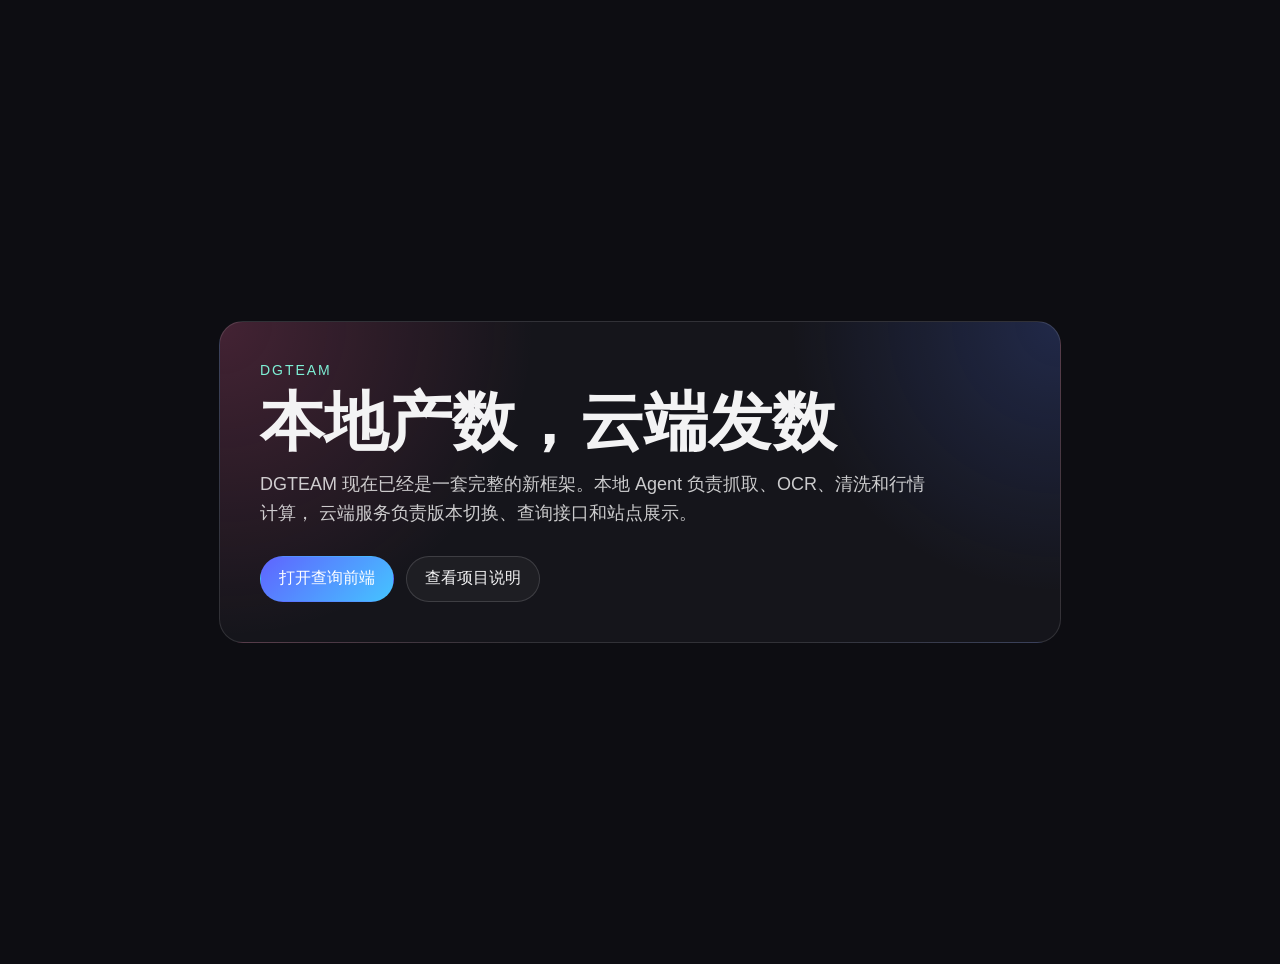
<file: web/index.html>
<!DOCTYPE html>
<html lang="zh-CN">
<head>
  <meta charset="utf-8">
  <meta name="viewport" content="width=device-width, initial-scale=1.0">
  <title>DGTEAM</title>
  <link rel="stylesheet" href="./styles.css">
</head>
<body>
  <main class="shell">
    <section class="hero">
      <div class="eyebrow">DGTEAM</div>
      <h1>本地产数，云端发数</h1>
      <p>
        DGTEAM 现在已经是一套完整的新框架。本地 Agent 负责抓取、OCR、清洗和行情计算，
        云端服务负责版本切换、查询接口和站点展示。
      </p>
      <div class="actions">
        <a class="button button-primary" href="./query_ui/index.html">打开查询前端</a>
        <a class="button" href="../README.md">查看项目说明</a>
      </div>
    </section>
  </main>
</body>
</html>
</file>
<file: web/styles.css>
html, body {
  margin: 0;
  padding: 0;
  background: #0d0d12;
  color: #f3f3f4;
  font-family: "Segoe UI", sans-serif;
}

.shell {
  min-height: 100vh;
  display: grid;
  place-items: center;
  padding: 32px;
}

.hero {
  width: min(760px, 100%);
  padding: 40px;
  border: 1px solid rgba(255, 255, 255, 0.12);
  border-radius: 24px;
  background: radial-gradient(circle at top left, rgba(255, 90, 150, 0.2), transparent 35%),
    radial-gradient(circle at top right, rgba(80, 120, 255, 0.2), transparent 30%),
    #15151b;
}

.eyebrow {
  color: #7ef0d6;
  font-size: 14px;
  letter-spacing: 0.14em;
  text-transform: uppercase;
}

h1 {
  margin: 12px 0 16px;
  font-size: clamp(32px, 6vw, 64px);
  line-height: 1;
}

p {
  margin: 0;
  max-width: 42rem;
  color: rgba(255, 255, 255, 0.78);
  font-size: 18px;
  line-height: 1.6;
}

.actions {
  display: flex;
  flex-wrap: wrap;
  gap: 12px;
  margin-top: 28px;
}

.button {
  display: inline-flex;
  align-items: center;
  justify-content: center;
  min-height: 44px;
  padding: 0 18px;
  border: 1px solid rgba(255, 255, 255, 0.14);
  border-radius: 999px;
  color: #f3f3f4;
  text-decoration: none;
  background: rgba(255, 255, 255, 0.04);
}

.button-primary {
  border-color: transparent;
  background: linear-gradient(135deg, #5f64ff, #45c4ff);
  color: #ffffff;
}
</file>
